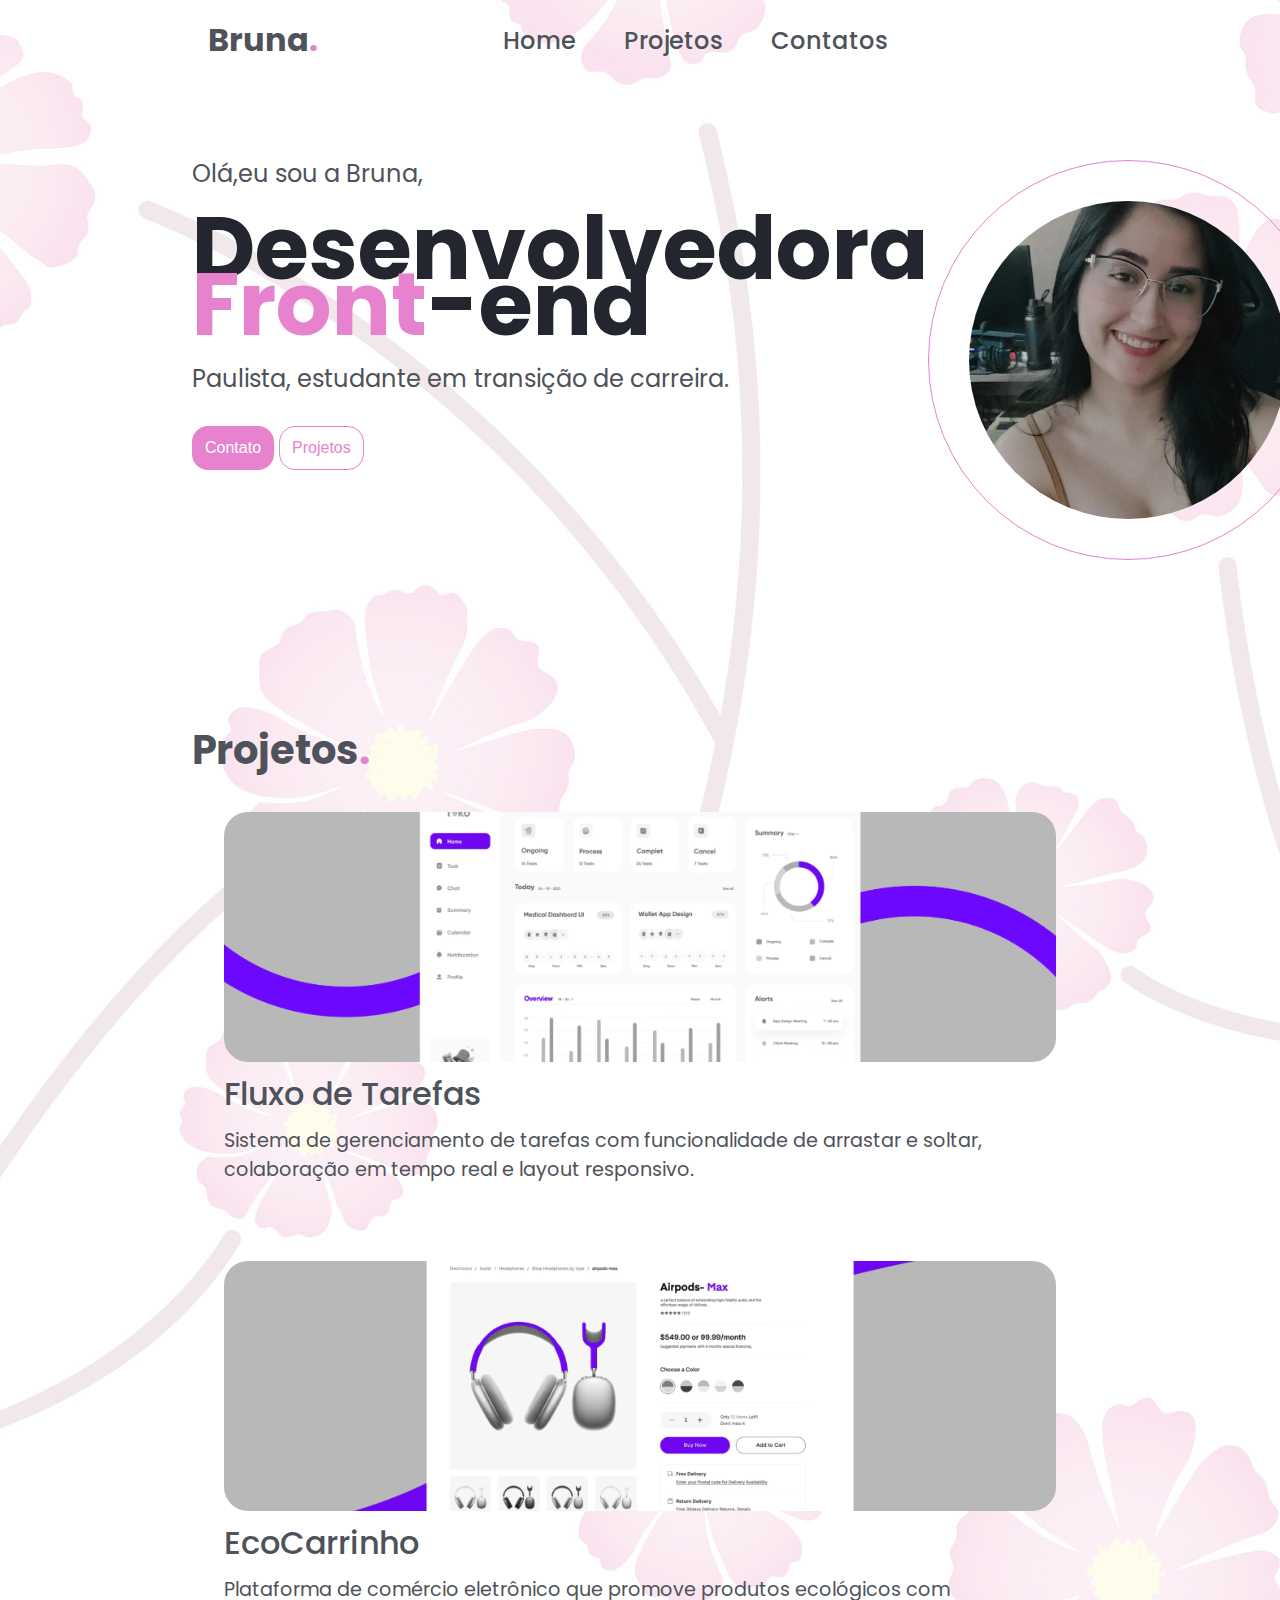
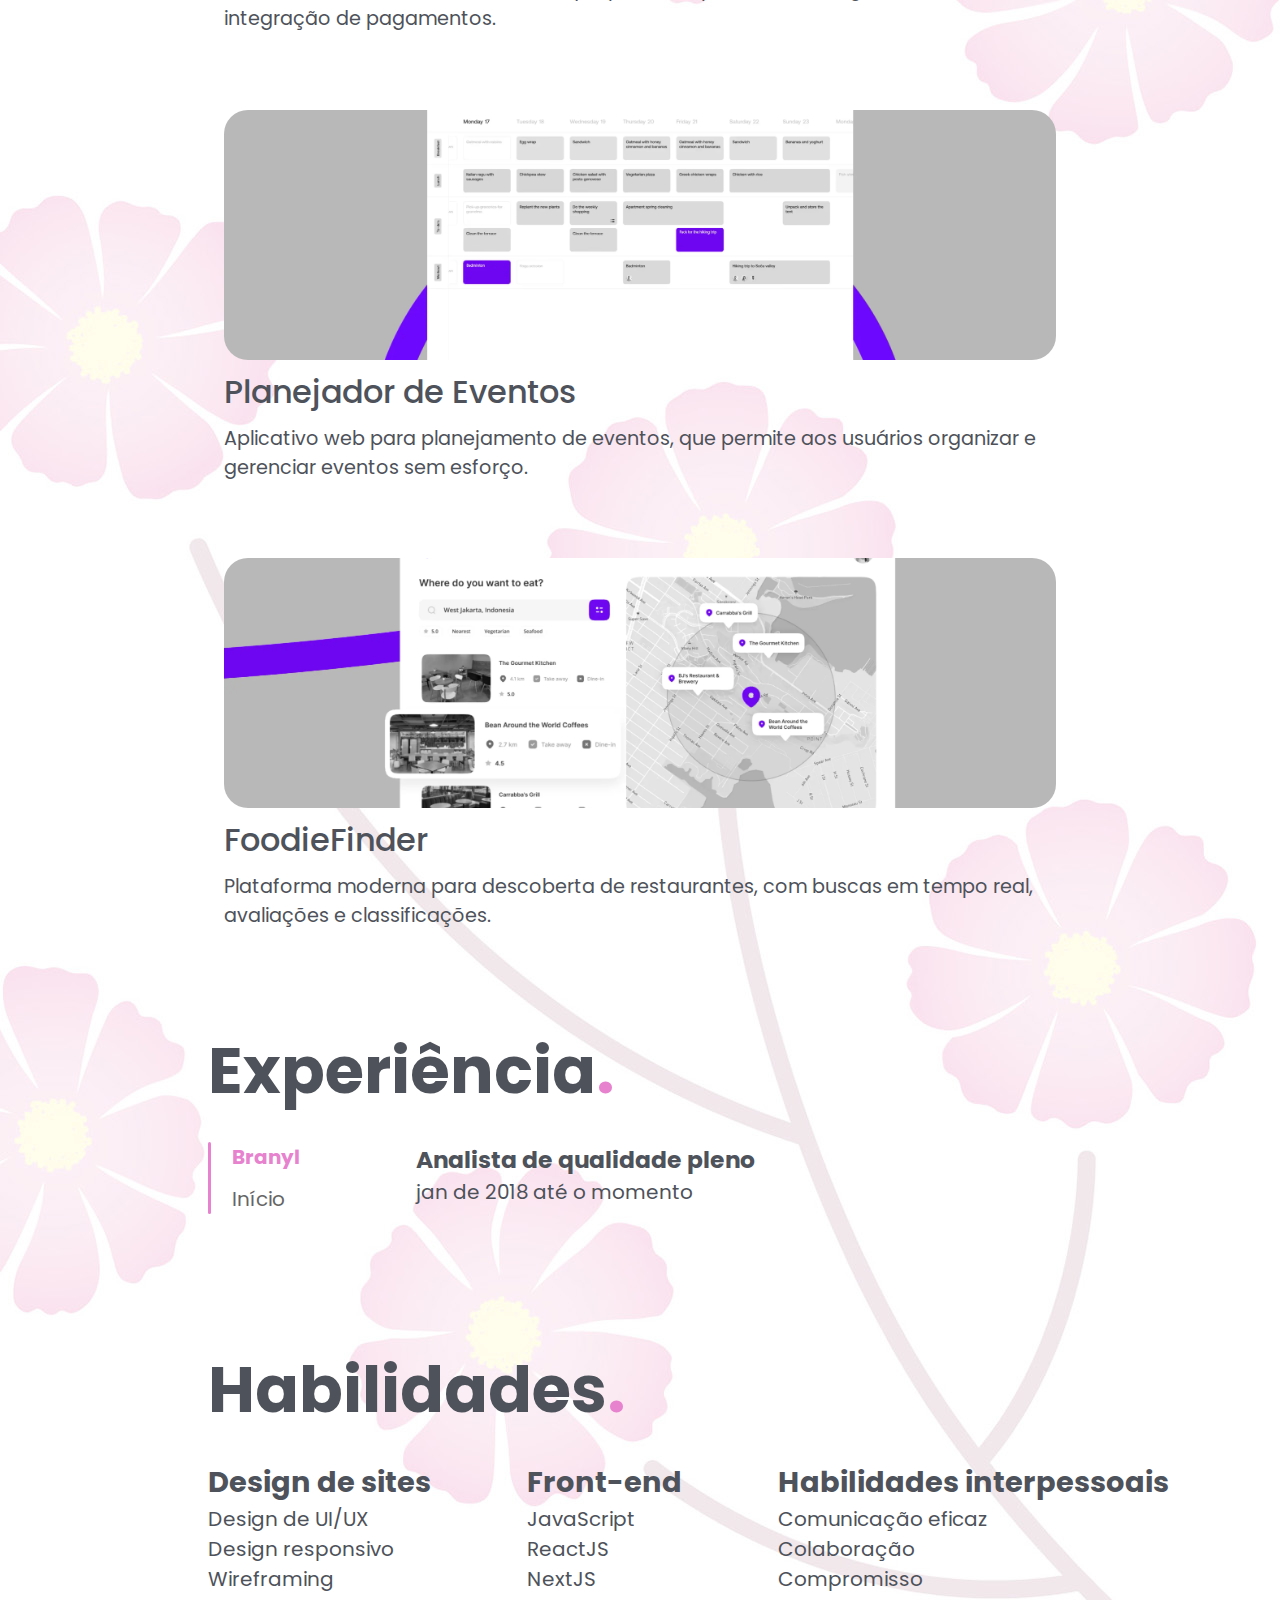
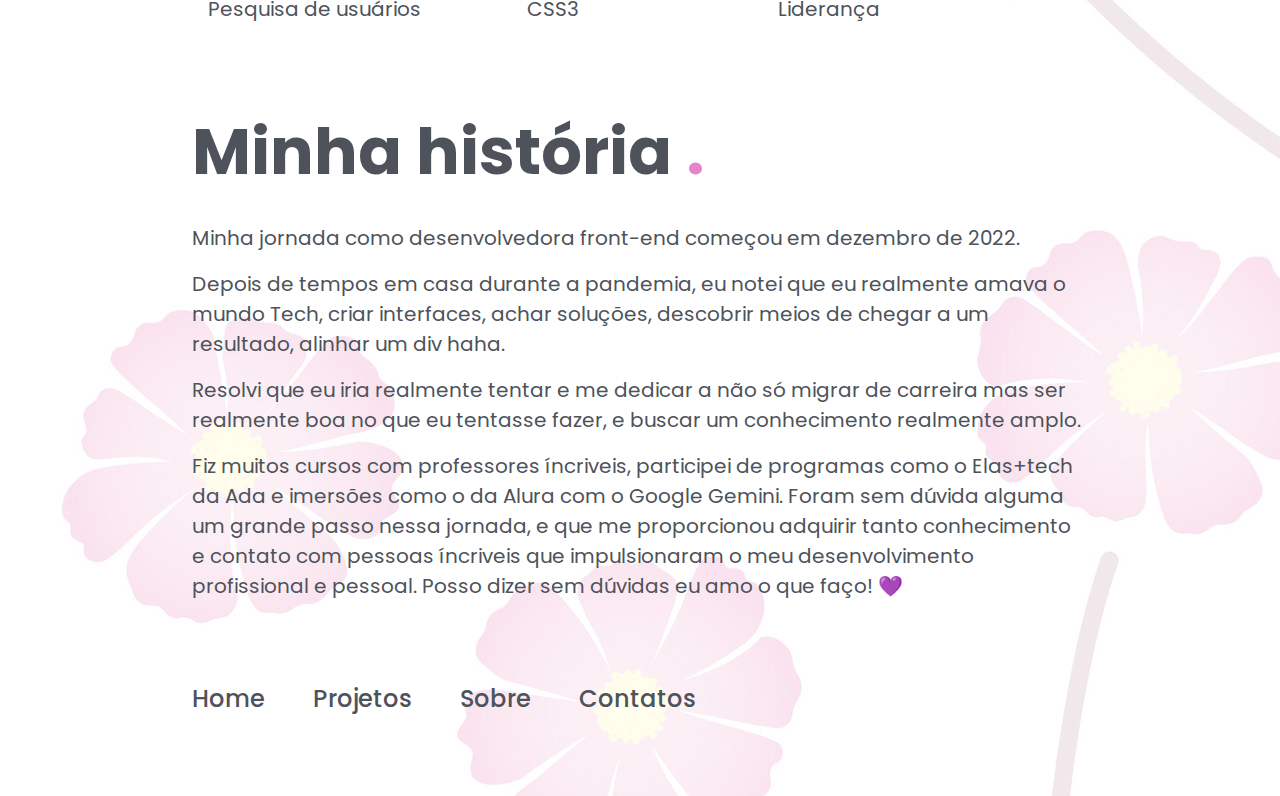
<file: index.html>
<!DOCTYPE html>
<html lang="pt-br">

<head>
    <meta charset="UTF-8">
    <meta name="viewport" content="width=device-width, initial-scale=1.0">
    <title>Meu curriculo</title>
    <link rel="preconnect" href="https://fonts.googleapis.com">
    <link rel="preconnect" href="https://fonts.gstatic.com" crossorigin>
    <link
        href="https://fonts.googleapis.com/css2?family=Poppins:ital,wght@0,100;0,200;0,300;0,400;0,500;0,600;0,700;0,800;0,900;1,100;1,200;1,300;1,400;1,500;1,600;1,700;1,800;1,900&display=swap"
        rel="stylesheet">
    <link rel="stylesheet" href="css/main.css">
</head>

<body>
    <header>
        <div>
            Bruna<span class="emphasis">.</span>
        </div>
        <nav>
            <ul>
                <li>Home</li>
                <li>Projetos</li>
                <li>Contatos</li>
            </ul>
        </nav>
    </header>

    <main>
        <section id="hero">
            <article>
                <p> Olá,eu sou a Bruna,</p>
                <div class="apresentacao-p">
                <p class="title"> Desenvolvedora</p>
                <p class="title"><span class="emphasis">Front</span>-end</p>
                </div>
                <p>
                    Paulista, estudante em transição de carreira.
                </p>
                <div class=".buttons">
                    <button class="primary">Contato</button>
                    <button class="outline">Projetos</button>
                </div>
            </article>
            <div class="frame">
                <img src="imagens/bruna.png" alt="Avatar" />
            </div>
        </section>

        <section class="projeto">
            <h1>Projetos<span class="emphasis">.</span></h1>

            <div class="alinhamento">
                <div class="projetos">
                    <img src="imagens/fluxo.jpg.avif" alt="projeto1">
                    <p class="subtitulo">Fluxo de Tarefas</p>
                    <p> Sistema de gerenciamento de tarefas com funcionalidade de arrastar e soltar, colaboração em
                        tempo
                        real e layout responsivo.</p>
                </div>
                <div class="projetos">
                    <img src="imagens/eco.jpg.avif">
                    <p class="subtitulo">EcoCarrinho</p>
                    <p>Plataforma de comércio eletrônico que promove produtos ecológicos com integração de pagamentos.
                    </p>
                </div>

                <div class="projetos">
                    <img src="imagens/planejador.jpg.avif" alt="projeto3">
                    <p class="subtitulo">Planejador de Eventos</p>
                    <p>Aplicativo web para planejamento de eventos, que permite aos usuários organizar e gerenciar
                        eventos
                        sem
                        esforço.</p>
                </div>

                <div class="projetos">
                    <img src="imagens/finder.jpg.avif" alt="projeto4">
                    <p class="subtitulo">FoodieFinder</p>
                    <p>Plataforma moderna para descoberta de restaurantes, com buscas em tempo real, avaliações e
                        classificações.</p>
                </div>
            </div>
        </section>

        <section class="exp">
            <div class="alinhamento">
                <h1 class="exp-title">Experiência<span class="emphasis">.</span></h1>

                <div class="exp-body">
                    <nav class="empresas" aria-label="Lista de empresas">
                        <button class="empresa ativa" data-empresa="branyl">Branyl</button>
                        <button class="empresa" data-empresa="inicio">Início</button>
                    </nav>

                    <div class="descricao" aria-live="polite">
                        <div class="conteudo ativo" id="branyl">
                            <h3>Analista de qualidade pleno</h3>
                            <p>jan de 2018 até o momento</p>
                        </div>

                        <div class="conteudo" id="inicio">
                            <h4>Estou em busca da minha primeira oportunidade no ramo Tech.</h4>
                        </div>
                    </div>
                </div>
            </div>
        </section>

        <section class="habilidades">
            <div class="alinhamento">
                <h1 class="hab-title">Habilidades<span class="emphasis">.</span></h1>

                <div class="body">
                    <div class="hab1">
                        <h4> Design de sites</h4>
                        <p> Design de UI/UX</p>
                        <p>Design responsivo </p>
                        <p> Wireframing</p>
                        <p> Pesquisa de usuários</p>
                    </div>

                    <div class="hab2">
                        <h4>Front-end</h4>
                        <p> JavaScript</p>
                        <p> ReactJS</p>
                        <p>NextJS </p>
                        <p>CSS3 </p>
                    </div>

                    <div class="hab3">
                        <h4>Habilidades interpessoais</h4>
                        <p>Comunicação eficaz</p>
                        <p>Colaboração </p>
                        <p>Compromisso</p>
                        <p>Liderança</p>
                    </div>
                </div>
            </div>
        </section>

        <section class="hystory">
            <h1 class="hystory-title">Minha história <span class="emphasis">.</span></h1>
            <p>
                Minha jornada como desenvolvedora front-end começou em dezembro de 2022.
            </p>
            <p>
                Depois de tempos em casa durante a pandemia, eu notei que eu realmente amava o mundo Tech, criar interfaces, achar soluções, descobrir meios de chegar a um resultado, alinhar um div haha.
            </p>
            <p>
                Resolvi que eu iria realmente tentar e me dedicar a não só migrar de carreira mas ser realmente boa no que eu tentasse fazer, e buscar um conhecimento realmente amplo.
            </p>
            <p>
                Fiz muitos cursos com professores íncriveis, participei de programas como o Elas+tech da Ada e imersões como o da Alura com o Google Gemini. Foram sem dúvida alguma um grande passo nessa jornada, e que me proporcionou adquirir tanto conhecimento e contato com pessoas íncriveis que impulsionaram o meu desenvolvimento profissional e pessoal. Posso dizer sem dúvidas eu amo o que faço! 💜</p>
        </section>
    </main>
    <footer class="footer">
        <nav>
            <ul>
                <li>Home</li>
                <li>Projetos</li>
                <li>Sobre</li>
                <li>Contatos</li>
            </ul>
        </nav>
    </footer>
    <script src="js/script.js"></script>
</body>

</html>
</file>
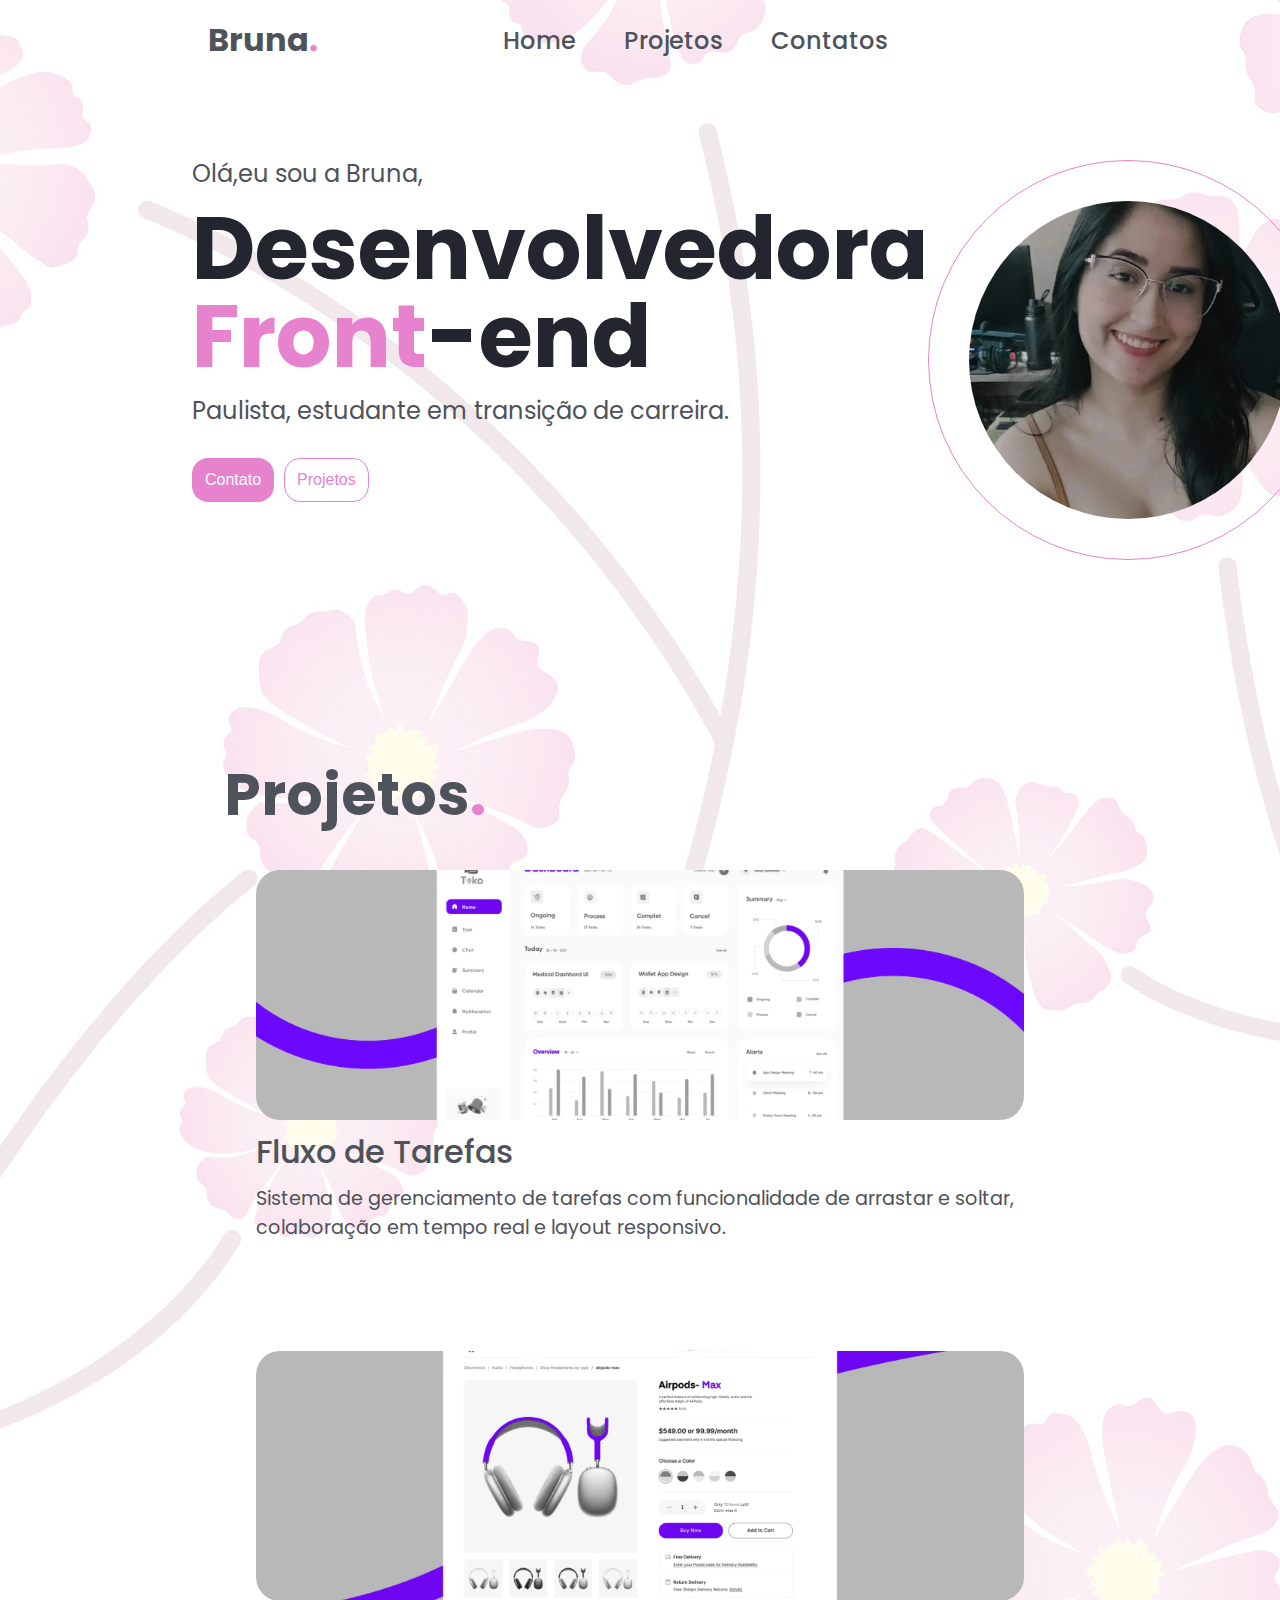
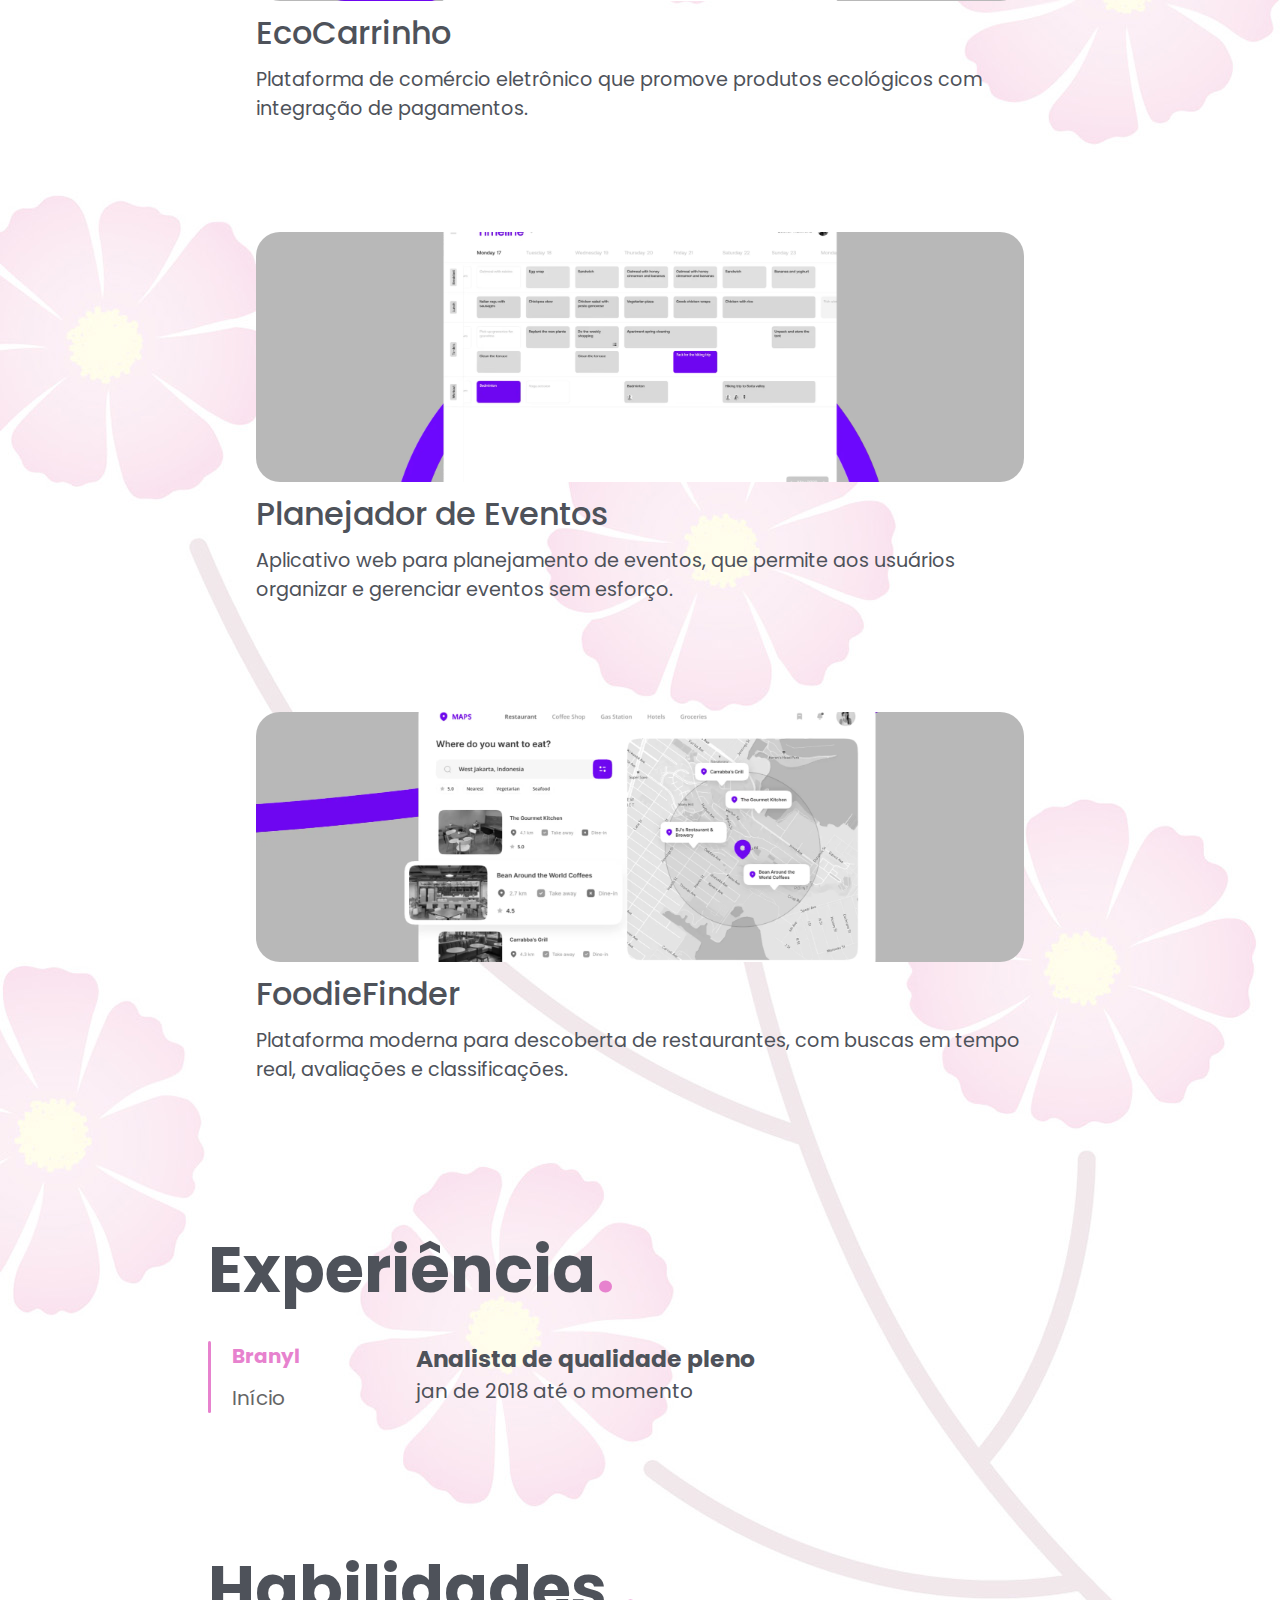
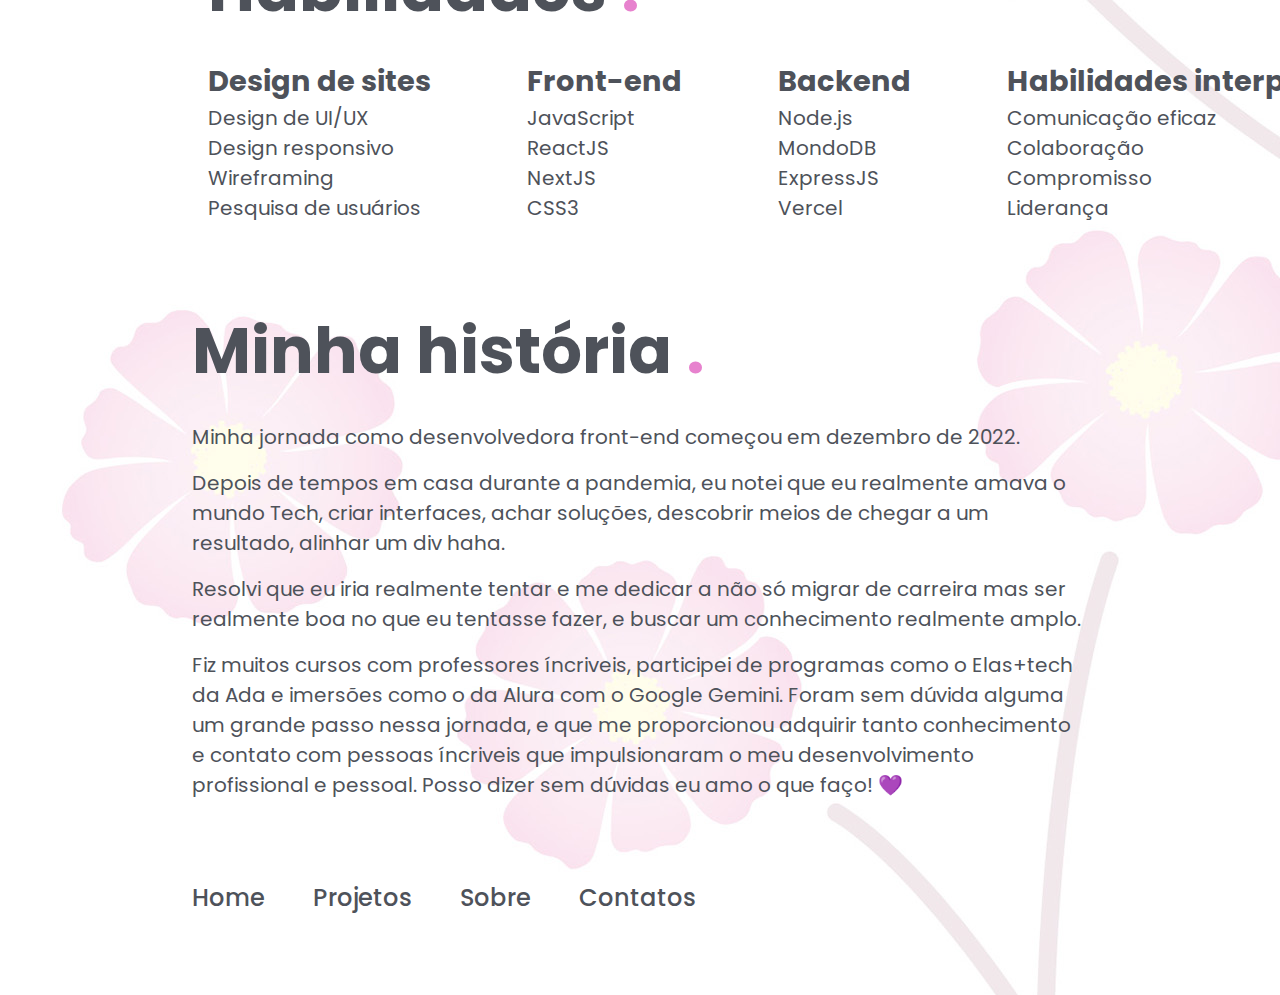
<file: html/index.html>
<!DOCTYPE html>
<html lang="pt-br">

<head>
    <meta charset="UTF-8">
    <meta name="viewport" content="width=device-width, initial-scale=1.0">
    <title>Meu curriculo</title>
    <link rel="preconnect" href="https://fonts.googleapis.com">
    <link rel="preconnect" href="https://fonts.gstatic.com" crossorigin>
    <link
        href="https://fonts.googleapis.com/css2?family=Poppins:ital,wght@0,100;0,200;0,300;0,400;0,500;0,600;0,700;0,800;0,900;1,100;1,200;1,300;1,400;1,500;1,600;1,700;1,800;1,900&display=swap"
        rel="stylesheet">
    <link rel="stylesheet" href="/css/main.css">
</head>

<body>
    <header>
        <div>
            Bruna<span class="emphasis">.</span>
        </div>
        <nav>
            <ul>
                <li>Home</li>
                <li>Projetos</li>
                <li>Contatos</li>
            </ul>
        </nav>
    </header>

    <main>
        <section id="hero">
            <article>
                <p> Olá,eu sou a Bruna,</p>
                <p class="title"> Desenvolvedora</p>
                <p class="title"><span class="emphasis">Front</span>-end</p>
                <p>
                    Paulista, estudante em transição de carreira.
                </p>
                <div style="display: flex; gap: 0.625rem">
                    <button class="primary">Contato</button>
                    <button class="outline">Projetos</button>
                </div>
            </article>
            <div class="frame">
                <img src="/imagens/bruna.png" alt="Avatar" />
            </div>
        </section>

        <section class="projetos">
            <h1>Projetos<span class="emphasis">.</span></h1>

            <div class="alinhamento">
                <div class="projetos">
                    <img src="/imagens/fluxo.jpg.avif" alt="projeto1">
                    <p class="subtitulo">Fluxo de Tarefas</p>
                    <p> Sistema de gerenciamento de tarefas com funcionalidade de arrastar e soltar, colaboração em
                        tempo
                        real e layout responsivo.</p>
                </div>
                <div class="projetos">
                    <img src="/imagens/eco.jpg.avif">
                    <p class="subtitulo">EcoCarrinho</p>
                    <p>Plataforma de comércio eletrônico que promove produtos ecológicos com integração de pagamentos.
                    </p>
                </div>

                <div class="projetos">
                    <img src="/imagens/planejador.jpg.avif" alt="projeto3">
                    <p class="subtitulo">Planejador de Eventos</p>
                    <p>Aplicativo web para planejamento de eventos, que permite aos usuários organizar e gerenciar
                        eventos
                        sem
                        esforço.</p>
                </div>

                <div class="projetos">
                    <img src="/imagens/finder.jpg.avif" alt="projeto4">
                    <p class="subtitulo">FoodieFinder</p>
                    <p>Plataforma moderna para descoberta de restaurantes, com buscas em tempo real, avaliações e
                        classificações.</p>
                </div>
            </div>
        </section>

        <section class="exp">
            <div class="alinhamento">
                <h1 class="exp-title">Experiência<span class="emphasis">.</span></h1>

                <div class="exp-body">
                    <nav class="empresas" aria-label="Lista de empresas">
                        <button class="empresa ativa" data-empresa="branyl">Branyl</button>
                        <button class="empresa" data-empresa="inicio">Início</button>
                    </nav>

                    <div class="descricao" aria-live="polite">
                        <div class="conteudo ativo" id="branyl">
                            <h3>Analista de qualidade pleno</h3>
                            <p>jan de 2018 até o momento</p>
                        </div>

                        <div class="conteudo" id="inicio">
                            <h4>Estou em busca da minha primeira oportunidade no ramo Tech.</h4>
                        </div>
                    </div>
                </div>
            </div>
        </section>

        <section class="habilidades">
            <div class="alinhamento">
                <h1 class="hab-title">Habilidades <span class="emphasis">.</span></h1>

                <div class="body">
                    <div class="hab1">
                        <h4> Design de sites</h4>
                        <p> Design de UI/UX</p>
                        <p>Design responsivo </p>
                        <p> Wireframing</p>
                        <p> Pesquisa de usuários</p>
                    </div>

                    <div class="hab2">
                        <h4>Front-end</h4>
                        <p> JavaScript</p>
                        <p> ReactJS</p>
                        <p>NextJS </p>
                        <p>CSS3 </p>
                    </div>

                    <div class="hab3">
                        <h4>Backend</h4>
                        <p> Node.js</p>
                        <p> MondoDB</p>
                        <p>ExpressJS </p>
                        <p>Vercel </p>
                    </div>

                    <div class="hab4">
                        <h4>Habilidades interpessoais</h4>
                        <p> Comunicação eficaz</p>
                        <p>Colaboração </p>
                        <p> Compromisso</p>
                        <p> Liderança</p>
                    </div>
                </div>
            </div>
        </section>

        <section class="hystory">
            <h1 class="hystory-title">Minha história <span class="emphasis">.</span></h1>
            <p>
                Minha jornada como desenvolvedora front-end começou em dezembro de 2022.
            </p>
            <p>
                Depois de tempos em casa durante a pandemia, eu notei que eu realmente amava o mundo Tech, criar interfaces, achar soluções, descobrir meios de chegar a um resultado, alinhar um div haha.
            </p>
            <p>
                Resolvi que eu iria realmente tentar e me dedicar a não só migrar de carreira mas ser realmente boa no que eu tentasse fazer, e buscar um conhecimento realmente amplo.
            </p>
            <p>
                Fiz muitos cursos com professores íncriveis, participei de programas como o Elas+tech da Ada e imersões como o da Alura com o Google Gemini. Foram sem dúvida alguma um grande passo nessa jornada, e que me proporcionou adquirir tanto conhecimento e contato com pessoas íncriveis que impulsionaram o meu desenvolvimento profissional e pessoal. Posso dizer sem dúvidas eu amo o que faço! 💜</p>
        </section>

    </main>
    <footer class="footer">
        <nav>
            <ul>
                <li>Home</li>
                <li>Projetos</li>
                <li>Sobre</li>
                <li>Contatos</li>
            </ul>
        </nav>
    </footer>
    <script src="/js/script.js"></script>
</body>

</html>
</file>
<file: css/main.css>
* {
    margin: 0;
    padding: 0;
    box-sizing: border-box;
}

:root {
    --primary-color: #e782ce;
    --secondy-color: #24262f;
    --font-color: #4e525a;
    --background-color: #f5f5f5;
}

ul,
li {
    list-style: none;
    margin: 0;
    padding: 0;
}

.emphasis {
    color: var(--primary-color);
}

body {
    background-image: url("/imagens/background.jpg");
    /* background-color: var(--background-color);*/
    color: var(--font-color);
    font-family: "Poppins", sans-serif;
    font-size: 20px;
    font-weight: 400;
    margin-right: 15%;
    margin-left: 15%;

    button {
        border: 1px solid transparent;
        border-radius: 1rem;
        cursor: pointer;
        font-size: 1rem;
        font-weight: 500;
        padding: 0.75rem;
        transition: background-color 0.3s ease;

        &.primary {
            background-color: var(--primary-color);
            color: #fff;
        }

        &.outline {
            background-color: transparent;
            border: 1px solid var(--primary-color);
            color: var(--primary-color);
        }

        &:hover {
            background-color: var(--primary-color, 60%);
            border-color: #24262f;
        }
    }

    header {
        padding: 1rem;
        display: flex;
        align-items: center;
        justify-content: space-between;

        div {
            font-weight: 700;
            font-size: 2rem;
        }

        nav {
            flex: 1;
            font-size: 1.5rem;

            ul {
                display: flex;
                gap: 3rem;
                justify-content: center;
                cursor: pointer;

                li {
                    font-weight: 500;

                    &:hover {
                        color: var(--primary-color);
                    }
                }
            }
        }
    }

    #hero {
        display: grid;
        grid-template-columns: repeat(2, 1fr);
        align-items: flex-start;
        justify-items: flex-end;
        margin-top: 5rem;
        margin-bottom: 10rem;
        padding-right: 5rem;


        article {
            display: flex;
            flex: 1;
            flex-direction: column;
            justify-content: center;
            gap: 2rem;

            >p {
                font-size: 1.5rem;
                line-height: 1.8rem;
            }

            .title {
                color: var(--secondy-color);
                font-size: 5.5rem;
                font-weight: bolder;
                line-height: 3.5rem;
            }
        }

        .frame {
            align-items: center;
            border: 1px solid var(--primary-color);
            border-radius: 90%;
            display: flex;
            justify-content: center;
            width: 400px;
            height: 400px;


            img {
                width: 80%;
                aspect-ratio: 1/1;
                object-fit: cover;
                border-radius: 100%;
            }
        }
    }

    .projetos {
        font-size: 1.8rem;
        margin-bottom: 0.8rem;
        padding: 2rem;

        img {
            width: 100%;
            height: 250px;
            border-radius: 1.5rem;
            display: block;
            object-fit: cover;
        }

        .subtitulo {
            font-size: 2rem;
            font-weight: 500;
        }

        p {
            font-size: 1.2rem;
            padding-top: 0.5rem;
        }

        .alinhamento {
            display: grid;
            grid-template-columns: repeat(auto-fit, minmax(30rem, 1fr));
            gap: 2rem;
            justify-content: center;

        }

        .projeto {
            width: 100%;
            max-width: 450px;
            text-align: left;
            text-align: center;
        }
    }

    .exp {
        padding: 3rem 0;
        margin-bottom: 5rem;

        /* wrapper interno para controle */
        .alinhamento {
            max-width: 1100px;
            padding: 0 1rem;
        }

        /* título sozinho em cima */
        .exp-title {
            font-size: clamp(2.4rem, 5vw, 4rem);
            margin: 0 0 1.5rem 0;
        }

        /* corpo abaixo do título: colunas (esquerda buttons, direita conteúdo) */
        .exp-body {
            display: flex;
            gap: 3rem;
            align-items: flex-start;
            /* texto começa no topo */
        }

        /* lista de botões - coluna esquerda */
        .empresas {
            display: flex;
            flex-direction: column;
            gap: 0.75rem;
            min-width: 160px;
            position: relative;
            /* cria o contexto para o ::before */
            padding-left: 1.5rem;
            /* espaço pra barra não sobrepor o texto */
        }

        .empresas::before {
            content: "";
            position: absolute;
            top: 0;
            left: 0;
            width: 3px;
            /* espessura da barra */
            height: 100%;
            background-color: var(--primary-color, #a259ff);
            /* cor da barra */
            border-radius: 2px;
        }

        /* aparência dos botões */
        .empresa {
            display: inline-block;
            background: none;
            border: none;
            padding: 0;
            font: inherit;
            cursor: pointer;
            color: #666;
            text-align: left;
            transition: color 0.18s;
        }

        .empresa.ativa {
            color: var(--primary-color, #d16fbf);
            font-weight: 700;
        }

        /* coluna direita (conteúdo) */
        .descricao {
            flex: 1;
        }

        /* controla visibilidade dos conteúdos */
        .conteudo {
            display: none;
        }

        .conteudo.ativo {
            display: block;
        }

        /* responsivo: empilha em telas pequenas */
        @media (max-width: 840px) {
            .exp-body {
                flex-direction: column;
                gap: 1.25rem;
            }

            .empresas {
                flex-direction: row;
                gap: 1rem;
                min-width: auto;
            }

            .empresa {
                padding: 0.25rem 0.5rem;
            }
        }
    }

    .habilidades {
        margin-bottom: 5rem;

        .alinhamento {
            padding: 0 1rem;
        }

        .hab-title {
            font-size: clamp(2.4rem, 5vw, 4rem);
            margin: 0 0 1.5rem 0;
        }

        .body {
            padding: 0;
            margin: 0;
            height: auto;
            width: max-content;
            display: flex;
            gap: 6rem;
            align-items: center;
            justify-content: space-between;
            box-sizing:content-box;

            div h4{
                font-size: 1.8rem;
                text-align: left;
            }
        }
    }

    .hystory {
        margin-bottom: 5rem;

        .hystory-title {
            font-size: clamp(2.4rem, 5vw, 4rem);
            margin: 0 0 1.5rem 0;
        }

        p {
            margin-bottom: 1rem;
        }
    }

    .footer {

         nav {
            flex: 1;
            font-size: 1.5rem;
            margin-bottom: 5rem;

            ul {
                display: flex;
                gap: 3rem;
                justify-content: left;
                cursor: pointer;

                li {
                    font-weight: 500;

                    &:hover {
                        color: var(--primary-color);
                    }
                }
            }
        }
    }
}
</file>
